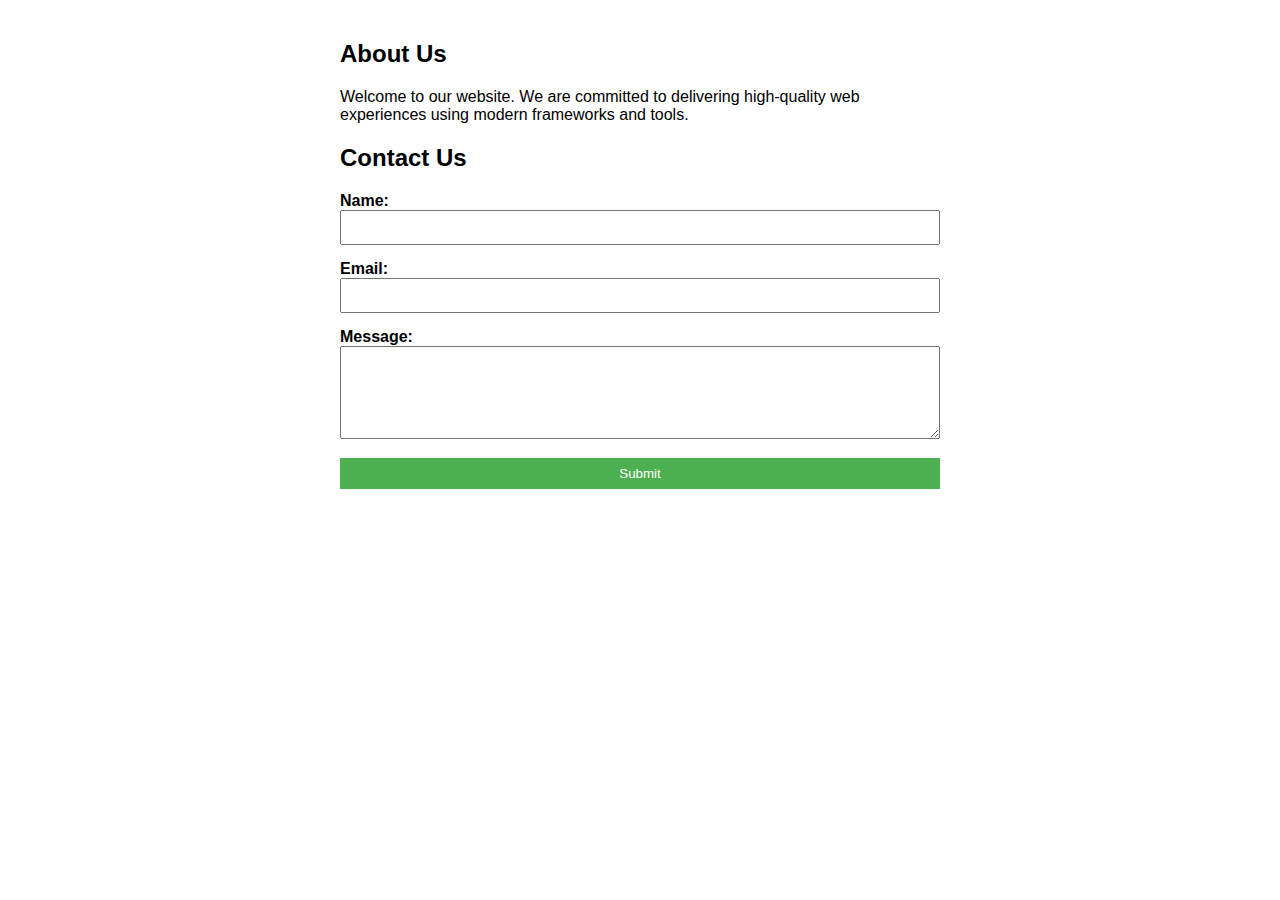
<file: week1 & 2/index.html>
<!DOCTYPE html>
<html lang="en">
<head>
  <meta charset="UTF-8" />
  <meta name="viewport" content="width=device-width, initial-scale=1.0" />
  <title>About & Contact</title>
  <style>
    body {
      font-family: Arial, sans-serif;
      padding: 20px;
      max-width: 600px;
      margin: auto;
    }
    label {
      font-weight: bold;
    }
    input, textarea {
      width: 100%;
      margin-bottom: 15px;
      padding: 8px;
      box-sizing: border-box;
    }
    input[type="submit"] {
      background-color: #4CAF50;
      color: white;
      border: none;
      cursor: pointer;
    }
    input[type="submit"]:hover {
      background-color: #45a049;
    }
  </style>
</head>
<body>

  <section>
    <h2>About Us</h2>
    <p>Welcome to our website. We are committed to delivering high-quality web experiences using modern frameworks and tools.</p>
  </section>

  <section>
    <h2>Contact Us</h2>
    <form action="#" method="post">
      <label for="name">Name:</label>
      <input type="text" id="name" name="name" required />

      <label for="email">Email:</label>
      <input type="email" id="email" name="email" required />

      <label for="message">Message:</label>
      <textarea id="message" name="message" rows="5" required></textarea>

      <input type="submit" value="Submit" />
    </form>
  </section>

</body>
</html>
</file>
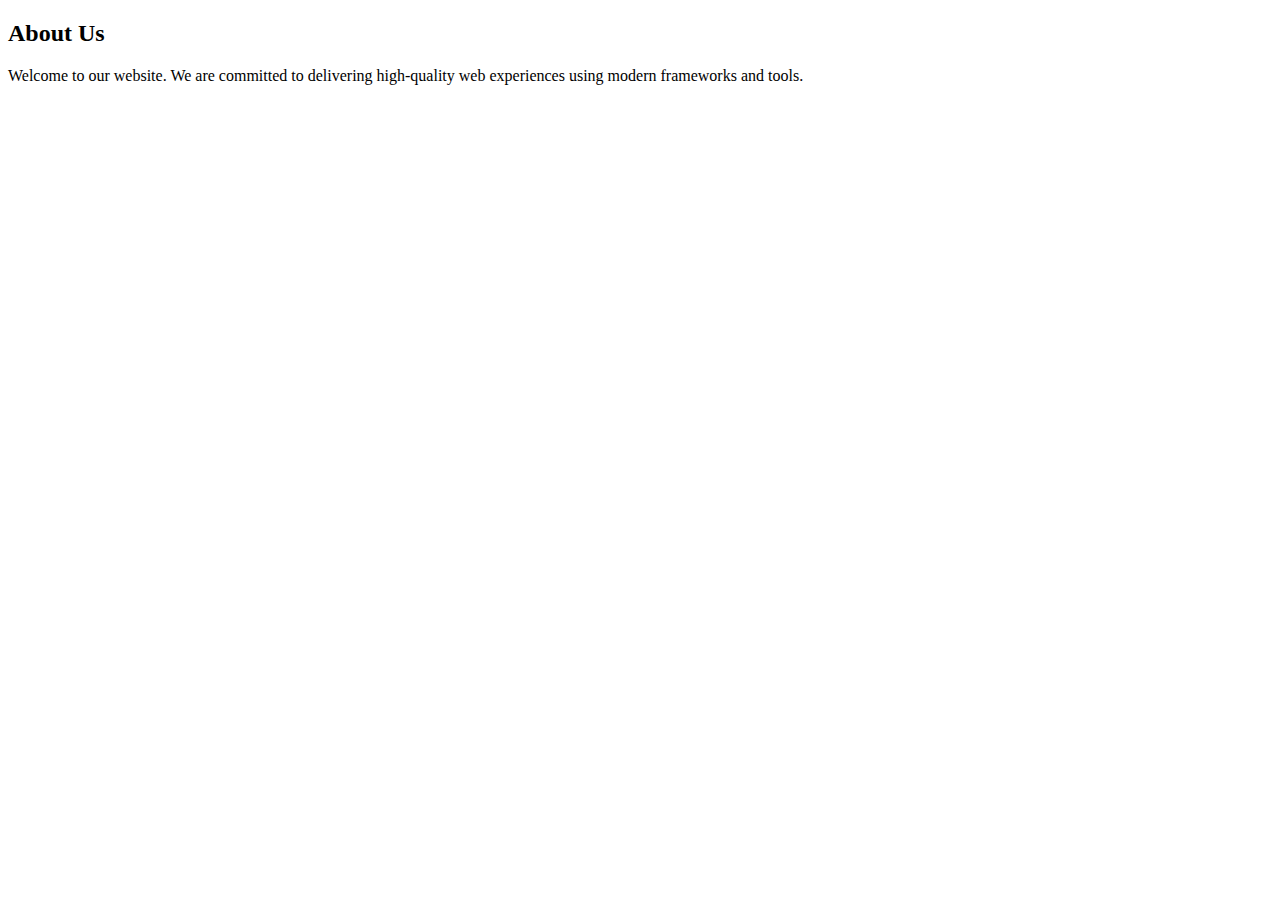
<file: week1/index.html>
<!DOCTYPE html> 
<html lang="en"> 
<body> 
<h2>About Us</h2> 
<p>Welcome to our website. We are committed to delivering high-quality web 
experiences using modern frameworks and tools.</p> 
</body> 
</html>
</file>
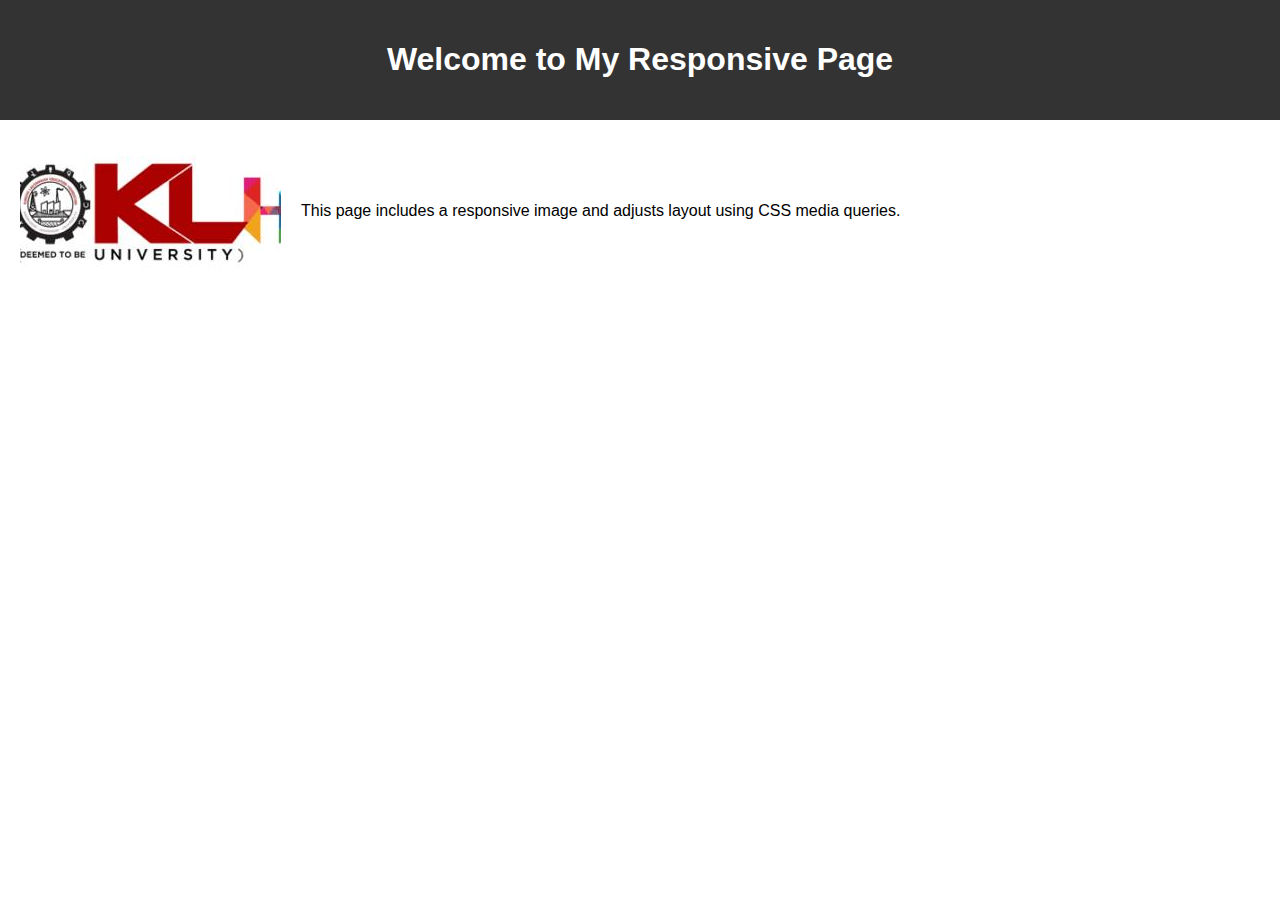
<file: week3/index.html>
<!DOCTYPE html> 
<html lang="en"> 
<head> 
<title>Responsive Web Page</title> 
<link rel="stylesheet" href="style.css"> 
</head> 
<body> 
<header> 
<h1>Welcome to My Responsive Page</h1> 
</header> 
<section class="about"> 
<img src="klh.jpg"> 
<p>This page includes a responsive image and adjusts layout using CSS media 
queries.</p> 
  </section> 
</body> 
</html>
</file>
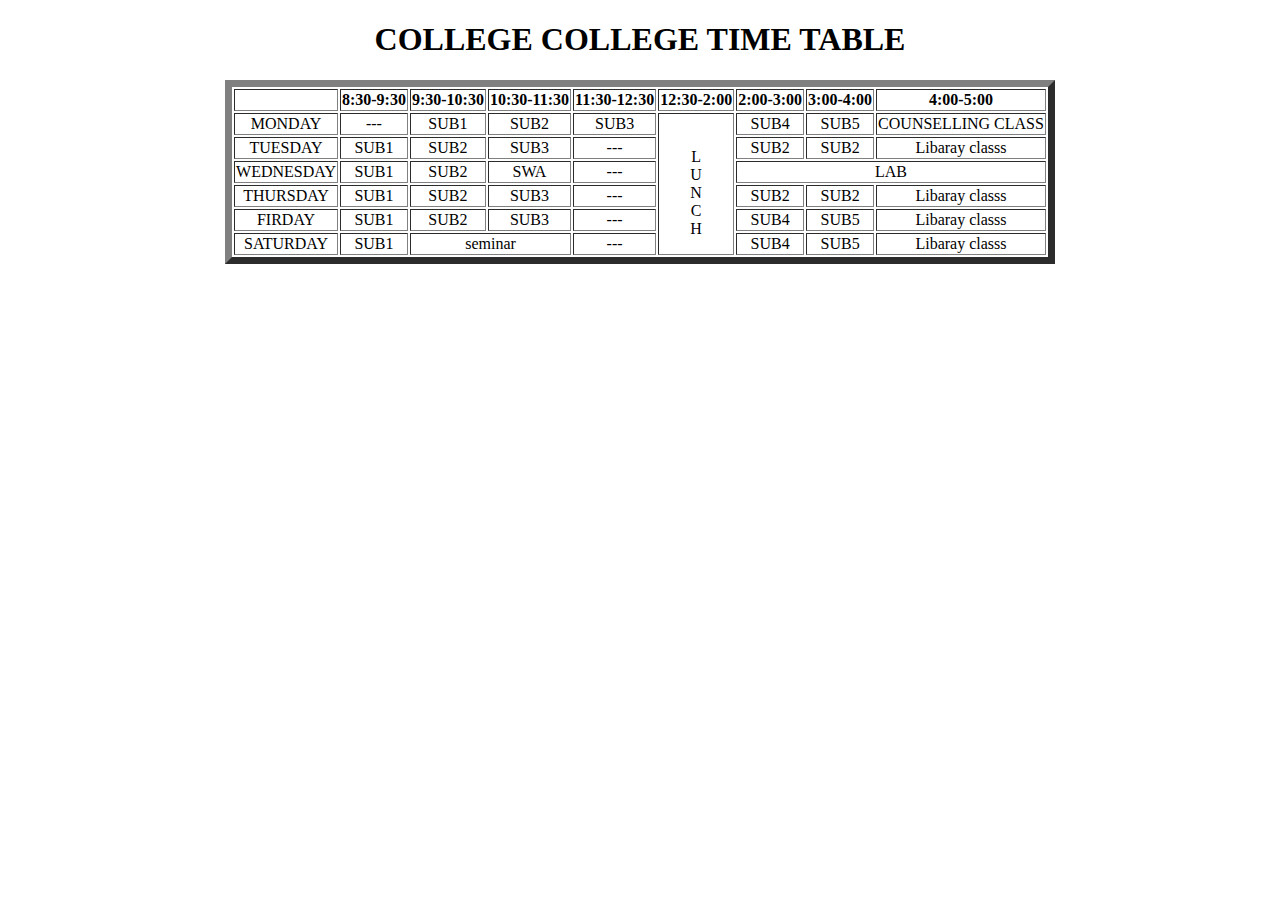
<file: time.html>
<!DOCTYPE html>
<head>
    <title>time table</title>
</head>
<body>
    <h1 align="center">COLLEGE COLLEGE TIME TABLE</h1>
    <table border="7" align="center">
 <tr align="center">
    <th></th>
    <th>8:30-9:30</th>
    <th>9:30-10:30</th>
    <th>10:30-11:30</th>
    <th>11:30-12:30</th>
    <th>12:30-2:00</th>
    <th>2:00-3:00</th>
    <th>3:00-4:00</th>
    <th>4:00-5:00</th>
    
</tr>


<tr align="center">
    
<td>
    MONDAY
</td>
<td>
    ---
</td>
<td>
    SUB1
</td><td>
    SUB2
</td>
<td>
   SUB3 
</td><td rowspan="7" align="center" >
    <br>L
    <br> U
    <br> N
    <br> C
   <br>  H
</td>
<td>
    SUB4
</td><td>
    SUB5
</td>
<td>
    COUNSELLING CLASS
</td>
    
</tr>
<tr align="center">


    <td>
        TUESDAY
    </td>

    <td>
        SUB1
    </td><td>
        SUB2
    </td>
    <td>
    SUB3 
    </td>
    <td>
        ---
    </td>

    <td>
        SUB2
    </td><td>
        SUB2
    </td>
    <td>
        Libaray classs
    </td>


</tr>
<tr align="center">


    <td>
        WEDNESDAY
    </td>

    <td>
        SUB1
    </td><td>
        SUB2
    </td>
    <td>
    SWA 
    </td>
    <td>
        ---
    </td>
  
    <td colspan="3" align="center">
  LAB
    </td>


</tr>
<tr align="center">


    <td>
        THURSDAY
    </td>

    <td>
        SUB1
    </td><td>
        SUB2
    </td>
    <td>
    SUB3 
    </td>
    <td>
        ---
    </td>

    <td>
        SUB2
    </td><td>
        SUB2
    </td>
    <td>
        Libaray classs
    </td>


</tr>

<tr align="center">


    <td>
        FIRDAY
    </td>

    <td>
        SUB1
    </td><td>
        SUB2
    </td>
    <td>
    SUB3 
    </td>
    <td>
        ---
    </td>

    <td>
        SUB4
    </td><td>
        SUB5
    </td>
    <td>
        Libaray classs
    </td>


</tr>

<tr align="center">


    <td>
        SATURDAY
    </td>

    <td>
        SUB1
    </td><td colspan="2">
       seminar
    </td>
   
    <td>
        ---
    </td>

    <td>
        SUB4
    </td><td>
        SUB5
    </td>
    <td>
        Libaray classs
    </td>
</tr>
    </table>
</body>
</file>
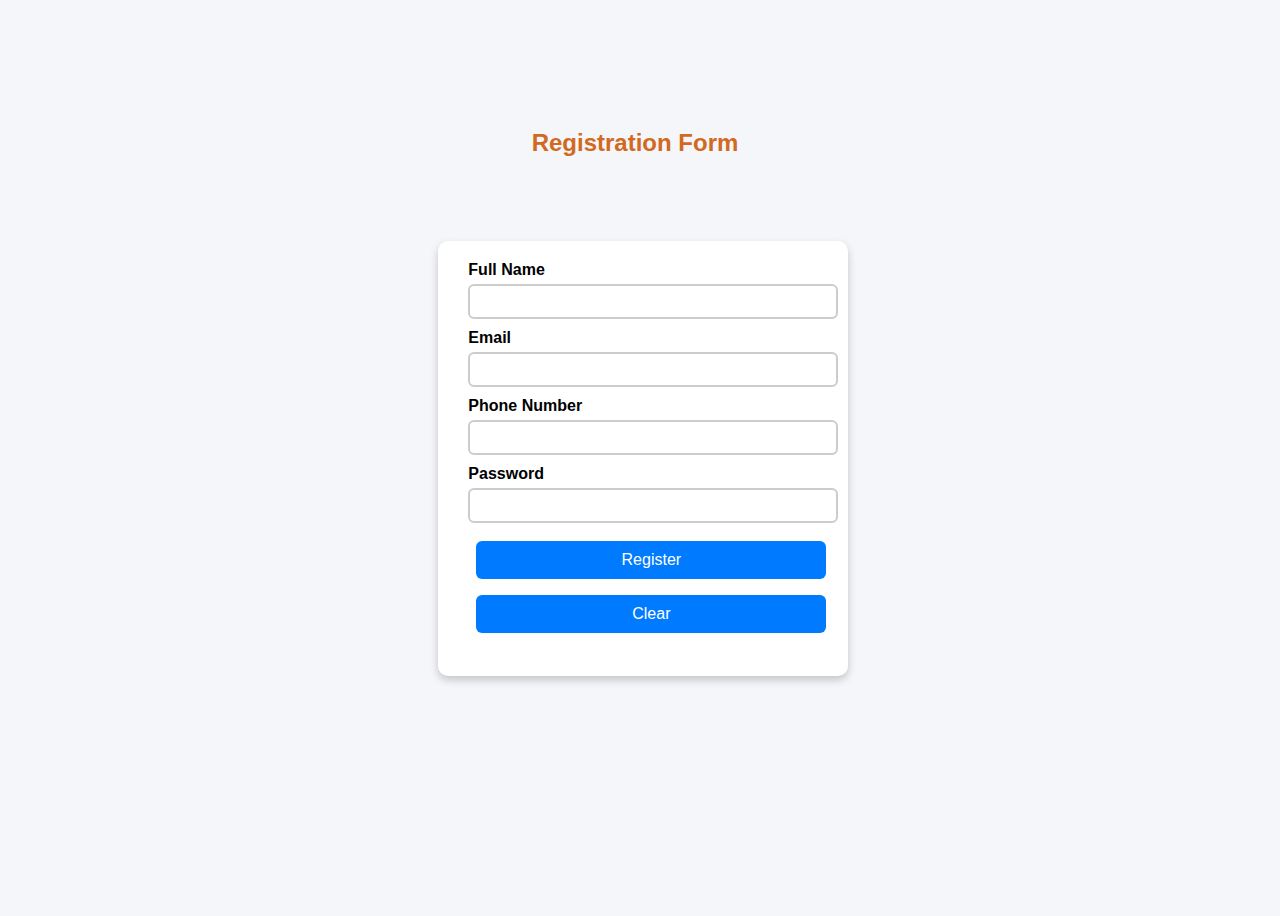
<file: week 5/week 5.html>
<!DOCTYPE html>
<html lang="en">
<head>
  <meta charset="UTF-8">
  <title>Registration Form</title>
 <link rel="stylesheet" href="style.css"> 
</head>
<body>
  <h2>Registration Form</h2>
  <form id="regForm">
    <div class="form-group">
      <label for="fullname">Full Name</label>
      <input type="text" id="fullname" name="fullname">
      <div id="fullnameError" class="error-message"></div>
    </div>
    <div class="form-group">
      <label for="email">Email</label>
      <input type="email" id="email" name="email">
      <div id="emailError" class="error-message"></div>
    </div>
    <div class="form-group">
      <label for="phone">Phone Number</label>
      <input type="tel" id="phone" name="phone">
      <div id="phoneError" class="error-message"></div>
    </div>
    <div class="form-group">
      <label for="password">Password</label>
      <input type="password" id="password" name="password">
      <div id="passwordError" class="error-message"></div>
    </div>
    <div class="form-group">
      <button type="submit">Register</button>
      <button type="reset">Clear</button>
    </div>
    <div id="successMessage" class="success"></div>
  </form>

  <script>
    const form = document.getElementById('regForm');
    const fullname = document.getElementById('fullname');
    const email = document.getElementById('email');
    const phone = document.getElementById('phone');
    const password = document.getElementById('password');

    const fullnameError = document.getElementById('fullnameError');
    const emailError = document.getElementById('emailError');
    const phoneError = document.getElementById('phoneError');
    const passwordError = document.getElementById('passwordError');
    const successMessage = document.getElementById('successMessage');

    const emailRegex = /^[^@\s]+@[^@\s]+\.[^@\s]+$/;
    const phoneRegex = /^[0-9]{10}$/;
    const passwordRegex = /^(?=.[0-9])(?=.[!@#$%^&*]).{8,}$/;

    function validateFullname() {
      if (!fullname.value.trim()) {
        fullnameError.textContent = "Full Name is required.";
        fullname.classList.add("error","invalid");
        fullname.classList.remove("valid")
        fullname.focus();
        return false;
      }
      fullnameError.textContent = "";
      fullname.classList.remove("error","invalid");
      fullname.classList.add("valid");
      return true;
    }

    function validateEmail() {
      if (!emailRegex.test(email.value.trim())) {
        emailError.textContent = "Invalid email format.";
        email.classList.add("error","invalid");
        email.classList.remove("valid")
        email.focus();
        return false;
      }
      emailError.textContent = "";
      email.classList.remove("error","invalid");
      email.classList.add("valid");
      return true;
    }

    function validatePhone() {
      if (!phoneRegex.test(phone.value.trim())) {
        phoneError.textContent = "Phone must be 10 digits.";
        phone.classList.add("error","invalid");
        phone.classList.remove("valid");
       
        phone.focus();
        return false;
      }
      phoneError.textContent = "";
      phone.classList.remove("error","invalid");
      phone.classList.add("valid");
      return true;
    }

    function validatePassword() {
      if (!passwordRegex.test(password.value)) {
        passwordError.textContent = "Password must be 8+ chars, include a number & special char.";
        password.classList.add("error","invalid");
        password.classList.remove("valid");
        password.focus();
        return false;
      }
      passwordError.textContent = "";
      password.classList.remove("error","invalid");
      password.classList.add("valid");
      return true;
    }
    password.addEventListener("input",validatePassword);
    email.addEventListener("input",validateEmail);
    phone.addEventListener("input",validatePhone);
    fullname.addEventListener("input",validateFullname);
    form.addEventListener('submit', function(e) {
      e.preventDefault();
      successMessage.textContent = "";

      let valid = true;
      if (!validateFullname()) valid = false;
      if (!validateEmail()) valid = false;
      if (!validatePhone()) valid = false;
      if (!validatePassword()) valid = false;

      if (valid) {
        successMessage.textContent = "Registration Successful!";
      }
    });
  </script>
</body>
</html>
</file>
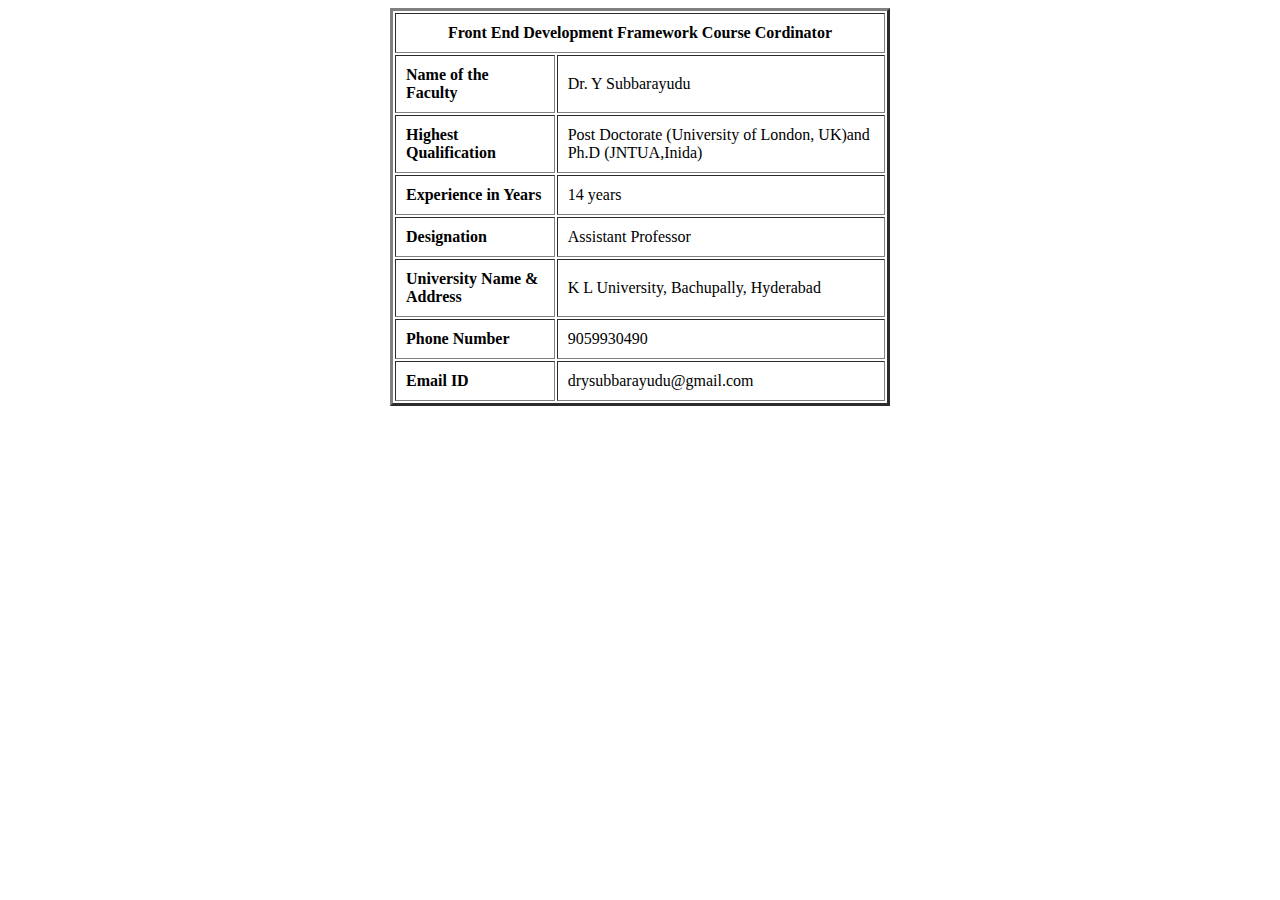
<file: week4/contact.html>
<!DOCTYPE html> 
<html> 
<head> 
<title>Front End Development Framework</title> 
</head> 
<body> 
<center> 
<table border="3" width="500" height="175" cellpadding="10" > 
<tr> 
<th colspan="2">Front End Development Framework Course Cordinator</th> 
</tr> 
<tr> 
<td><strong>Name of the  Faculty</strong></td> 
<td>Dr. Y Subbarayudu</td> 
</tr> 
<tr> 
<td><strong>Highest Qualification</strong></td> 
<td>Post Doctorate (University of London, UK)and Ph.D (JNTUA,Inida)</td> 
</tr> 
<tr> 
<td><strong>Experience in Years</strong></td> 
<td>14 years</td> 
</tr> 
<tr> 
<td><strong>Designation</strong></td> 
<td>Assistant Professor</td> 
</tr> 
<tr> 
<td><strong>University Name & Address</strong></td> 
<td>K L University, Bachupally, Hyderabad</td> 
</tr> 
<tr> 
<td><strong>Phone Number</strong></td> 
<td>9059930490</td> 
</tr> 
<tr> 
<td><strong>Email ID</strong></td> 
<td>drysubbarayudu@gmail.com</td> 
</tr> 
</table> 
</center> 
</body> 
</html>
</file>
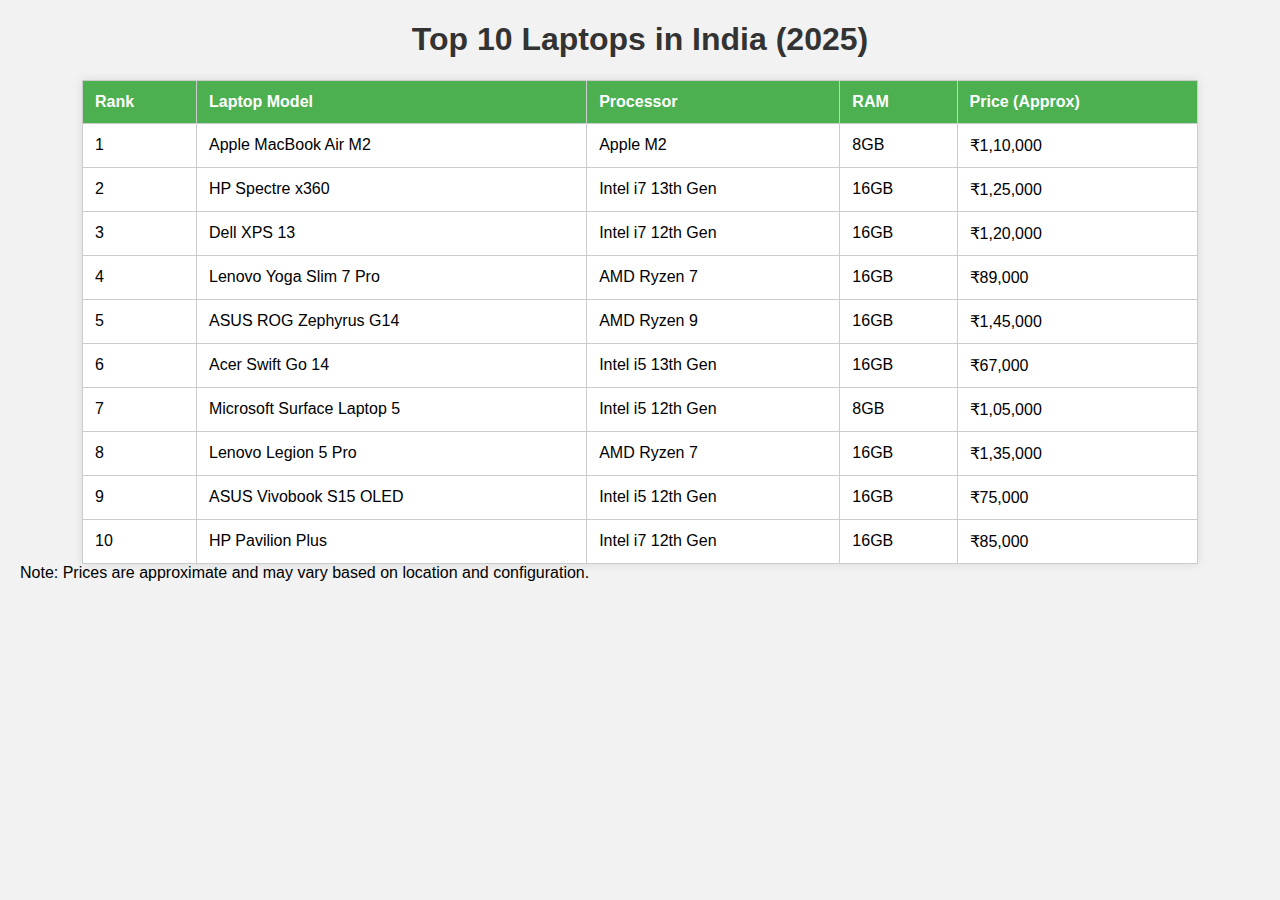
<file: week4/laptops.html>
<!DOCTYPE html> 
<html lang="en"> 
<head> 
  <meta charset="UTF-8"> 
  <title>Top 10 Laptops in India</title> 
  <style> 
    body { 
      font-family: Arial, sans-serif; 
      background-color: #f2f2f2; 
      margin: 20px; 
    } 
    h1 { 
      text-align: center; 
      color: #333; 
    } 
    table { 
      width: 90%; 
      margin: auto; 
      border-collapse: collapse; 
      background-color: white; 
      box-shadow: 0 0 10px rgba(0,0,0,0.1); 
    } 
    th, td { 
      padding: 12px; 
      border: 1px solid #ccc; 
      text-align: left; 
    } 
    th { 
      background-color: #4CAF50; 
      color: white; 
    } 
    tr:hover { 
      background-color: #f5f5f5; 
    } 
    caption { 
      caption-side: bottom; 
      padding: 10px; 
      font-size: 0.9em; 
      color: #666; 
    } 
  </style> 
</head> 
<body> 
 
  <h1>Top 10 Laptops in India (2025)</h1> 
 
  <table> 
    <tr> 
      <th>Rank</th> 
      <th>Laptop Model</th> 
      <th>Processor</th> 
      <th>RAM</th> 
      <th>Price (Approx)</th> 
    </tr> 
    <tr> 
      <td>1</td> 
      <td>Apple MacBook Air M2</td> 
      <td>Apple M2</td> 
      <td>8GB</td> 
      <td>₹1,10,000</td> 
    </tr> 
    <tr> 
      <td>2</td> 
      <td>HP Spectre x360</td> 
      <td>Intel i7 13th Gen</td> 
      <td>16GB</td> 
      <td>₹1,25,000</td> 
    </tr> 
    <tr> 
      <td>3</td> 
      <td>Dell XPS 13</td> 
      <td>Intel i7 12th Gen</td> 
      <td>16GB</td> 
      <td>₹1,20,000</td> 
    </tr> 
    <tr> 
      <td>4</td> 
      <td>Lenovo Yoga Slim 7 Pro</td> 
      <td>AMD Ryzen 7</td> 
      <td>16GB</td> 
      <td>₹89,000</td> 
    </tr> 
    <tr> 
      <td>5</td> 
      <td>ASUS ROG Zephyrus G14</td> 
      <td>AMD Ryzen 9</td> 
      <td>16GB</td> 
      <td>₹1,45,000</td> 
    </tr> 
    <tr> 
      <td>6</td> 
      <td>Acer Swift Go 14</td> 
      <td>Intel i5 13th Gen</td> 
      <td>16GB</td> 
      <td>₹67,000</td> 
    </tr> 
    <tr> 
      <td>7</td> 
      <td>Microsoft Surface Laptop 5</td> 
      <td>Intel i5 12th Gen</td> 
      <td>8GB</td> 
      <td>₹1,05,000</td> 
    </tr> 
    <tr> 
<td>8</td> 
<td>Lenovo Legion 5 Pro</td> 
<td>AMD Ryzen 7</td> 
<td>16GB</td> 
<td>₹1,35,000</td> 
</tr> 
<tr> 
<td>9</td> 
<td>ASUS Vivobook S15 OLED</td> 
<td>Intel i5 12th Gen</td> 
<td>16GB</td> 
<td>₹75,000</td> 
</tr> 
<tr> 
<td>10</td> 
<td>HP Pavilion Plus</td> 
<td>Intel i7 12th Gen</td> 
<td>16GB</td> 
<td>₹85,000</td> 
</tr> 
</table> 
<caption>Note: Prices are approximate and may vary based on location and 
configuration.</caption> 
</body> 
</html>
</file>
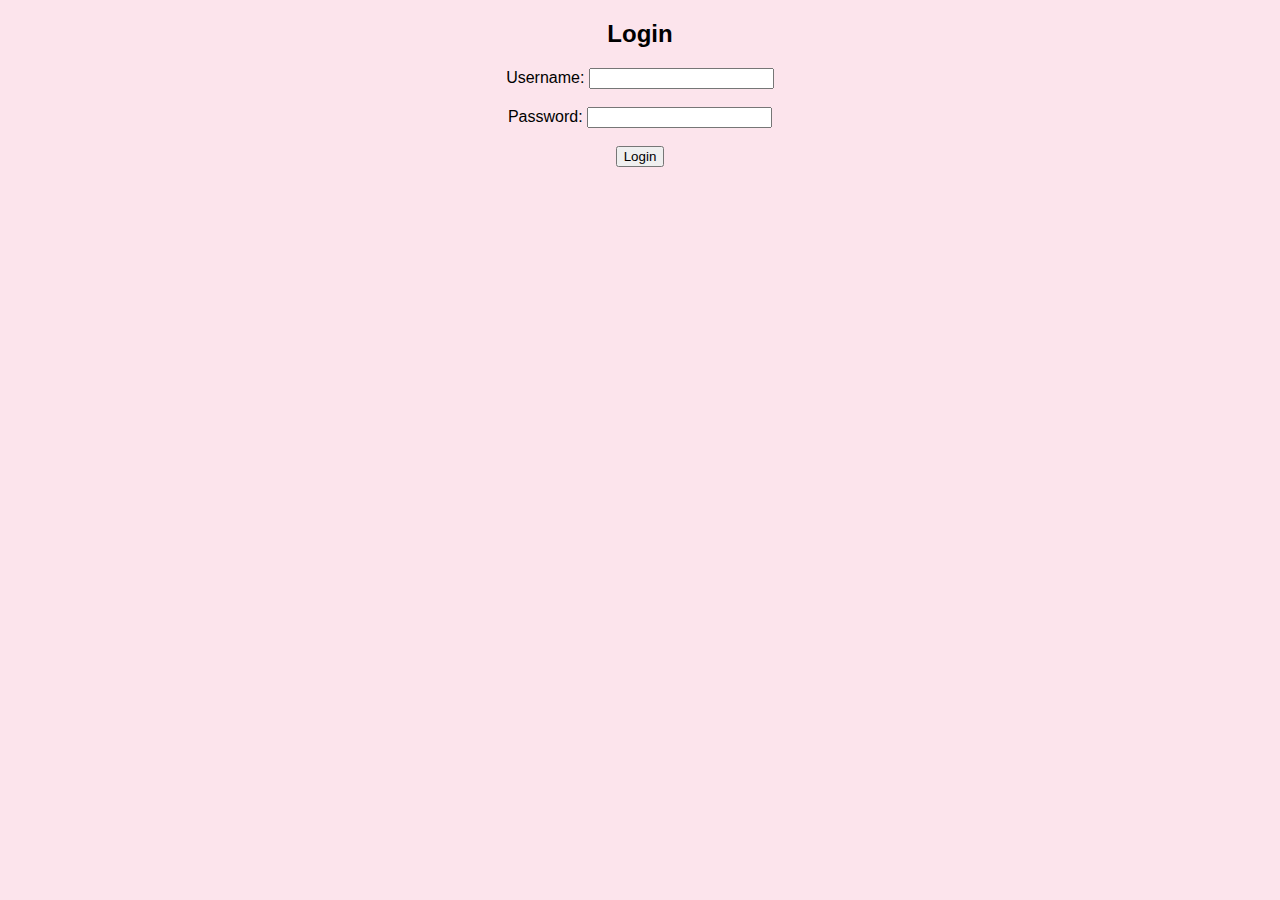
<file: week4/loginpage.html>
<!DOCTYPE html> 
<html> 
<head> 
<title>Login</title> 
<script> 
function loginUser() { 
const username = document.getElementById("username").value.trim(); 
const password = document.getElementById("password").value; 
const storedUsername = localStorage.getItem("username"); 
const storedPassword = localStorage.getItem("password"); 
if (username === "" || password === "") { 
alert("Enter both username and password."); 
return false; 
} 
if (username === storedUsername && password === storedPassword) { 
alert("Login successful!"); 
return true; 
} else { 
alert("Invalid credentials. Try again."); 
return false; 
} 
} 
</script> 
</head> 
<body style="background-color: #fce4ec; font-family: Arial;"> 
<center> 
<h2>Login</h2> 
<form onsubmit="return loginUser();"> 
<label>Username:</label> 
<input type="text" id="username"><br><br> 
<label>Password:</label> 
<input type="password" id="password"><br><br> 
<input type="submit" value="Login"> 
</form> 
</center> 
</body> 
</html>
</file>
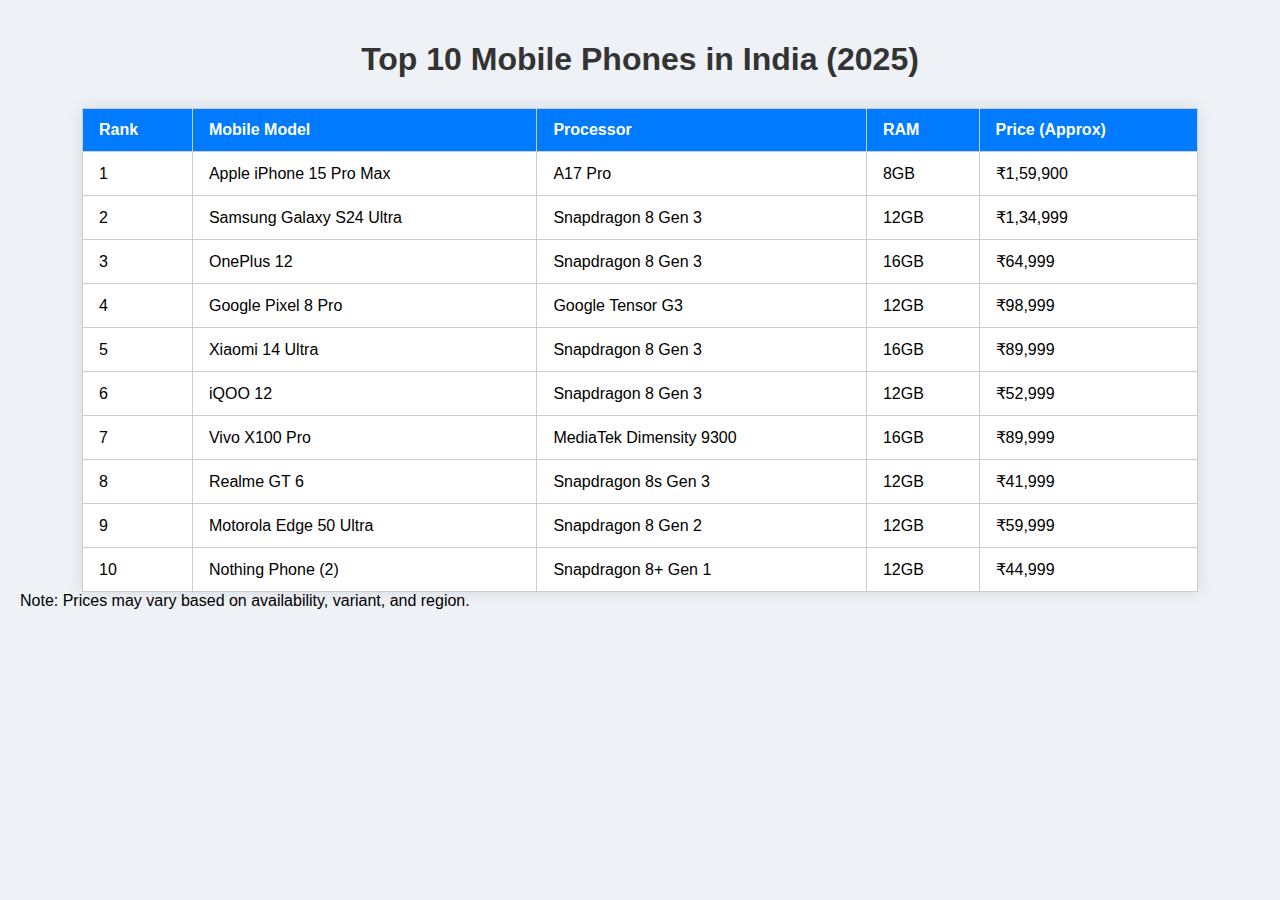
<file: week4/mobiles.html>
<!DOCTYPE html> 
<html lang="en"> 
<head> 
  <meta charset="UTF-8"> 
  <title>Top 10 Mobile Phones in India</title> 
  <style> 
    body { 
      font-family: 'Segoe UI', Tahoma, Geneva, Verdana, sans-serif; 
      background-color: #eef1f5; 
      margin: 0; 
      padding: 20px; 
    } 
    h1 { 
      text-align: center; 
      color: #333; 
      margin-bottom: 30px; 
    } 
    table { 
      width: 90%; 
      margin: auto; 
      border-collapse: collapse; 
      background-color: #fff; 
      box-shadow: 0 0 15px rgba(0, 0, 0, 0.1); 
    } 
    th, td { 
      padding: 12px 16px; 
      border: 1px solid #ccc; 
      text-align: left; 
    } 
    th { 
      background-color: #007BFF; 
      color: white; 
    } 
    tr:hover { 
      background-color: #f1f1f1; 
    } 
    caption { 
      margin-top: 10px; 
      text-align: center; 
      font-size: 0.9em; 
      color: #555; 
    } 
  </style> 
</head> 
<body> 
 
  <h1>Top 10 Mobile Phones in India (2025)</h1> 
 
  <table> 
    <tr> 
      <th>Rank</th> 
      <th>Mobile Model</th> 
      <th>Processor</th> 
      <th>RAM</th> 
      <th>Price (Approx)</th> 
    </tr> 
    <tr> 
      <td>1</td> 
      <td>Apple iPhone 15 Pro Max</td> 
      <td>A17 Pro</td> 
      <td>8GB</td> 
      <td>₹1,59,900</td> 
    </tr> 
    <tr> 
      <td>2</td> 
      <td>Samsung Galaxy S24 Ultra</td> 
      <td>Snapdragon 8 Gen 3</td> 
      <td>12GB</td> 
      <td>₹1,34,999</td> 
    </tr> 
    <tr> 
      <td>3</td> 
      <td>OnePlus 12</td> 
      <td>Snapdragon 8 Gen 3</td> 
      <td>16GB</td> 
      <td>₹64,999</td> 
    </tr> 
    <tr> 
      <td>4</td> 
      <td>Google Pixel 8 Pro</td> 
      <td>Google Tensor G3</td> 
      <td>12GB</td> 
      <td>₹98,999</td> 
    </tr> 
    <tr> 
      <td>5</td> 
      <td>Xiaomi 14 Ultra</td> 
      <td>Snapdragon 8 Gen 3</td> 
      <td>16GB</td> 
      <td>₹89,999</td> 
    </tr> 
    <tr> 
      <td>6</td> 
      <td>iQOO 12</td> 
      <td>Snapdragon 8 Gen 3</td> 
      <td>12GB</td> 
      <td>₹52,999</td> 
    </tr> 
    <tr> 
      <td>7</td> 
      <td>Vivo X100 Pro</td> 
      <td>MediaTek Dimensity 9300</td> 
      <td>16GB</td> 
      <td>₹89,999</td> 
    </tr> 
    <tr> 
      <td>8</td> 
      <td>Realme GT 6</td> 
      <td>Snapdragon 8s Gen 3</td> 
      <td>12GB</td> 
      <td>₹41,999</td> 
    </tr> 
    <tr> 
      <td>9</td> 
      <td>Motorola Edge 50 Ultra</td> 
      <td>Snapdragon 8 Gen 2</td> 
      <td>12GB</td> 
      <td>₹59,999</td> 
    </tr> 
    <tr> 
      <td>10</td> 
      <td>Nothing Phone (2)</td> 
      <td>Snapdragon 8+ Gen 1</td> 
      <td>12GB</td> 
      <td>₹44,999</td> 
    </tr> 
  </table> 
  <caption>Note: Prices may vary based on availability, variant, and region.</caption> 
</body> 
</html>
</file>
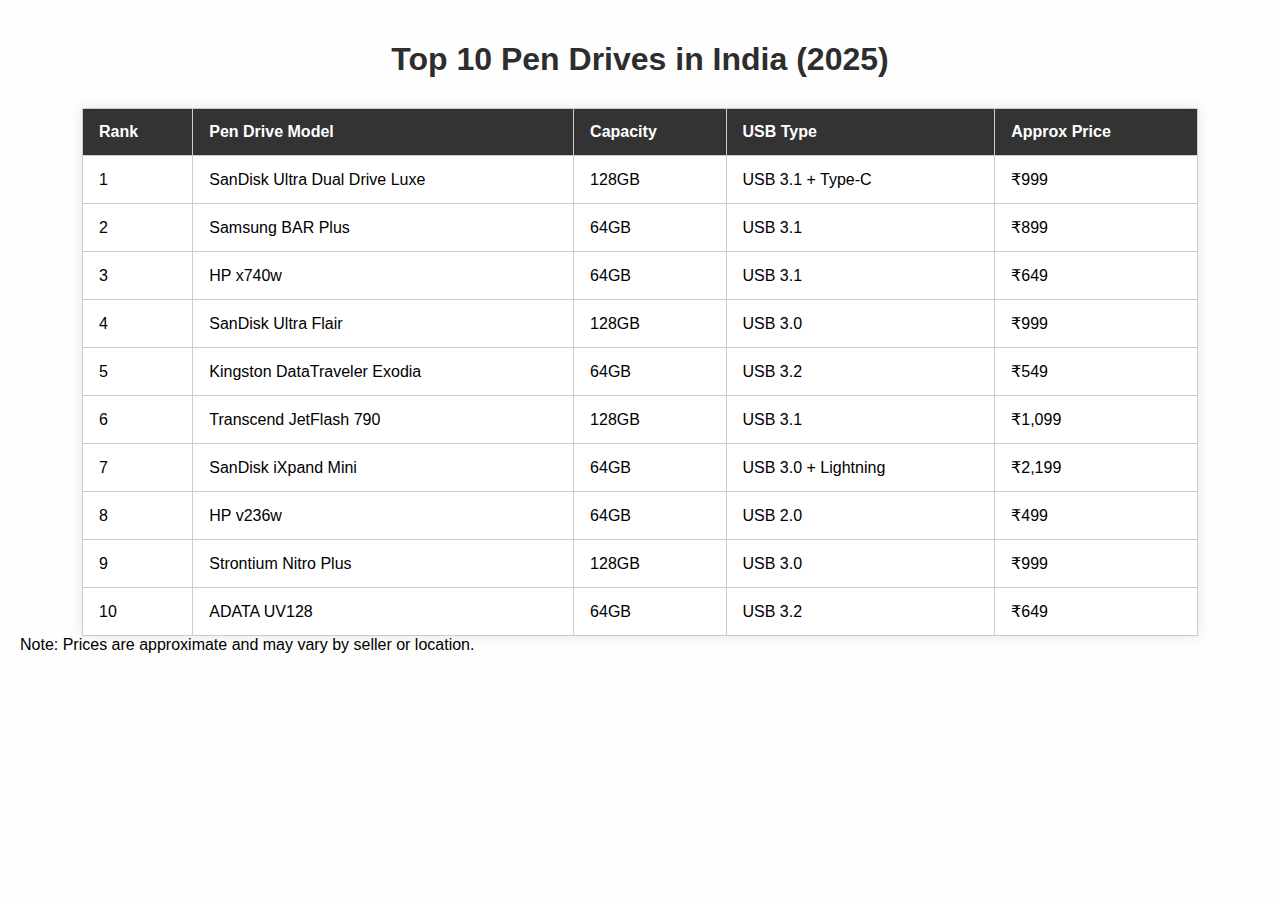
<file: week4/pendrives.html>
<!DOCTYPE html> 
<html lang="en"> 
<head> 
<meta charset="UTF-8"> 
<title>Top 10 Pen Drives in India (2025)</title> 
<style> 
body { 
font-family: Arial, sans-serif; 
background-color: #fefefe; 
margin: 0; 
padding: 20px; 
    } 
 
    h1 { 
      text-align: center; 
      color: #2d2d2d; 
      margin-bottom: 30px; 
    } 
 
    table { 
      width: 90%; 
      margin: auto; 
      border-collapse: collapse; 
      background-color: #fff; 
      box-shadow: 0 0 12px rgba(0, 0, 0, 0.1); 
    } 
 
    th, td { 
      padding: 14px 16px; 
      border: 1px solid #ccc; 
      text-align: left; 
    } 
 
    th { 
      background-color: #333; 
      color: white; 
    } 
 
    tr:hover { 
      background-color: #f1f1f1; 
    } 
 
    caption { 
      margin-top: 12px; 
      text-align: center; 
      font-size: 0.9em; 
      color: #777; 
    } 
  </style> 
</head> 
<body> 
 
  <h1>Top 10 Pen Drives in India (2025)</h1> 
 
  <table> 
    <tr> 
      <th>Rank</th> 
      <th>Pen Drive Model</th> 
      <th>Capacity</th> 
      <th>USB Type</th> 
      <th>Approx Price</th> 
    </tr> 
    <tr> 
      <td>1</td> 
      <td>SanDisk Ultra Dual Drive Luxe</td> 
      <td>128GB</td> 
      <td>USB 3.1 + Type-C</td> 
      <td>₹999</td> 
    </tr> 
    <tr> 
      <td>2</td> 
      <td>Samsung BAR Plus</td> 
      <td>64GB</td> 
      <td>USB 3.1</td> 
      <td>₹899</td> 
    </tr> 
    <tr> 
      <td>3</td> 
      <td>HP x740w</td> 
      <td>64GB</td> 
      <td>USB 3.1</td> 
      <td>₹649</td> 
    </tr> 
    <tr> 
      <td>4</td> 
      <td>SanDisk Ultra Flair</td> 
      <td>128GB</td> 
      <td>USB 3.0</td> 
      <td>₹999</td> 
    </tr> 
    <tr> 
      <td>5</td> 
      <td>Kingston DataTraveler Exodia</td> 
      <td>64GB</td> 
      <td>USB 3.2</td> 
      <td>₹549</td> 
    </tr> 
    <tr> 
      <td>6</td> 
      <td>Transcend JetFlash 790</td> 
      <td>128GB</td> 
      <td>USB 3.1</td> 
      <td>₹1,099</td> 
    </tr> 
    <tr> 
      <td>7</td> 
      <td>SanDisk iXpand Mini</td> 
      <td>64GB</td> 
      <td>USB 3.0 + Lightning</td> 
      <td>₹2,199</td> 
    </tr> 
    <tr> 
      <td>8</td> 
      <td>HP v236w</td> 
      <td>64GB</td> 
      <td>USB 2.0</td> 
      <td>₹499</td> 
    </tr> 
    <tr> 
      <td>9</td> 
      <td>Strontium Nitro Plus</td> 
      <td>128GB</td> 
      <td>USB 3.0</td> 
      <td>₹999</td> 
    </tr> 
    <tr> 
      <td>10</td> 
      <td>ADATA UV128</td> 
      <td>64GB</td> 
      <td>USB 3.2</td> 
      <td>₹649</td> 
    </tr> 
  </table> 
 
  <caption>Note: Prices are approximate and may vary by seller or location.</caption> 
 
</body> 
</html>
</file>
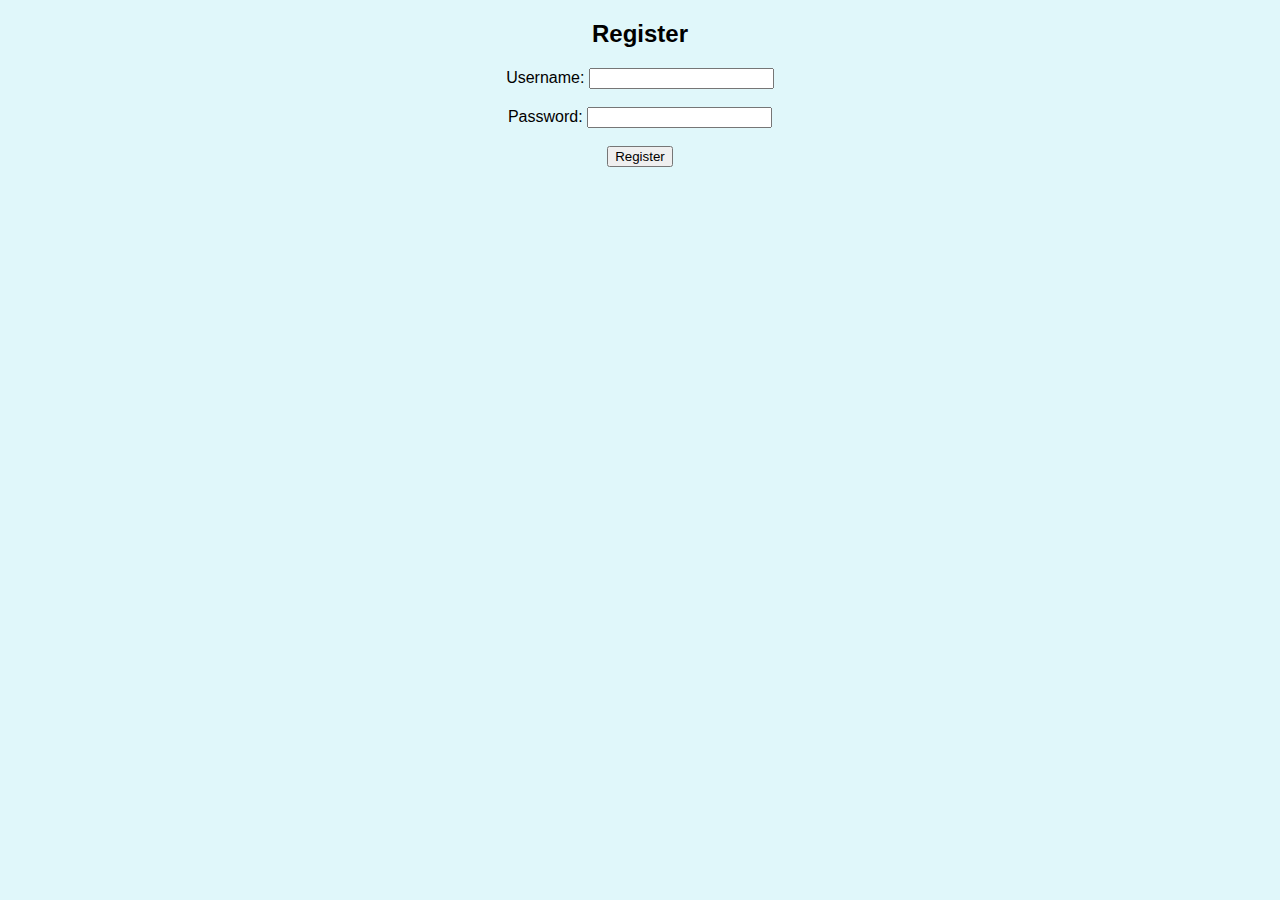
<file: week4/registration.html>
<!DOCTYPE html> 
<html> 
<head> 
  <title>Registration</title> 
  <script> 
    function registerUser() { 
      const username = document.getElementById("username").value.trim(); 
      const password = document.getElementById("password").value; 
 
      if (username === "" || password === "") { 
        alert("Please enter both username and password."); 
return false; 
} 
if (password.length < 6) { 
alert("Password must be at least 6 characters."); 
return false; 
} 
localStorage.setItem("username", username); 
localStorage.setItem("password", password); 
alert("Registration successful! Proceed to login."); 
return true; 
} 
</script> 
</head> 
<body style="background-color: #e0f7fa; font-family: Arial;"> 
<center> 
<h2>Register</h2> 
<form onsubmit="return registerUser();" action="login.html"> 
<label>Username:</label> 
<input type="text" id="username"><br><br> 
<label>Password:</label> 
<input type="password" id="password"><br><br> 
<input type="submit" value="Register"> 
</form> 
</center> 
</body> 
</html>
</file>
<file: week3/style.css>
body { 
  font-family: Arial, sans-serif; 
  margin: 0; 
  padding: 0; 
} 
 
header { 
  background-color: #333; 
  color: white; 
  padding: 20px; 
  text-align: center; 
} 
 
.about { 
  padding: 20px; 
  display: flex; 
  flex-direction: row; 
  align-items: center; 
  gap: 20px; 
} 
 
.responsive-img { 
  width: 100%; 
  max-width: 400px; 
  height: auto; 
} 
 
/* Media Query: Stack content on small screens */ 
@media (max-width: 600px) { 
  .about { 
    flex-direction: column; 
  } 
}
</file>
<file: week 5/style.css>
body { 
  font-family: Arial, sans-serif; 
  background: #f4f6f9; 
  display: flex; 
  justify-content: center; 
  align-items: center; 
  height: 100vh; 
} 
form { 
  background: #fff; 
  padding: 20px 30px; 
  border-radius: 10px; 
  box-shadow: 0 4px 8px rgba(0,0,0,0.2); 
  width: 350px; 
} 
h2 { 
  text-align:justify; 
 margin-bottom: 650px;
 margin-right: -300px;
 margin-left: 100px;
 color:chocolate 
} 
.form-group { 
  margin-bottom: 10px; 
} 
label { 
  font-weight: bold; 
  display: block; 
  margin-bottom: 5px; 
} 
input { 
  width: 100%; 
  padding: 8px; 
  border: 2px solid #ccc; 
  border-radius: 6px; 
  outline: none; 
transition: border 0.3s; 
} 
input:focus { 
border-color: #007BFF; 
} 
.error { 
color: red; 
font-size: 0.9em; 
margin-top: 4px; 
} 
.error-message{
    color: red;
}
.success { 
color: green; 
font-weight: bold; 
margin-top: 15px; 
text-align: center; 
} 
.valid { 
border-color: green !important; 
} 
.invalid { 
border-color: red !important; 
} 
button { 
width: 100%; 
padding: 10px; 
background: #007BFF; 
border: none; 
color: white; 
border-radius: 6px; 
font-size: 1em; 
cursor: pointer;
margin: 8px; 
} 
button:hover { 
background: green; 
}
</file>
